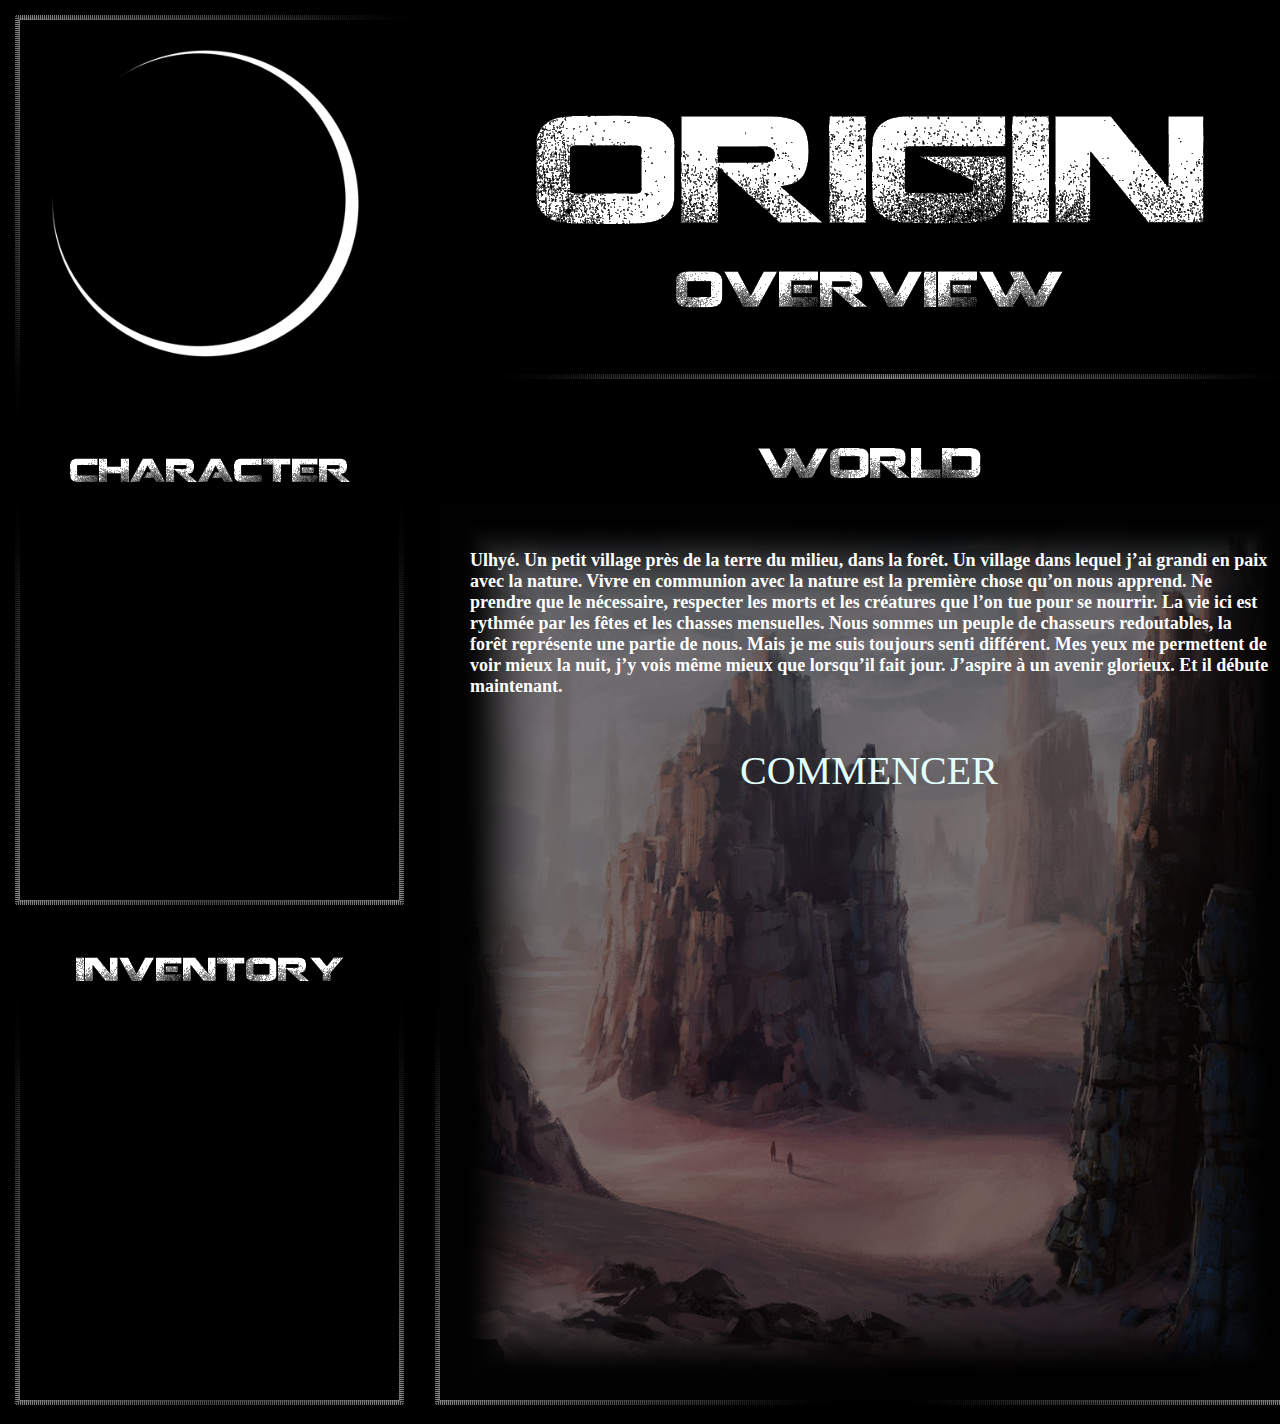
<file: RPG/index.html>
<!DOCTYPE html>
<html>

	<head>
		<meta charset="utf-8" />
		<title>ORIGIN</title>
		<link type="text/css" rel="stylesheet" href="css/stylesheet.css" />
		<script type="text/javascript" src="js/javascript.js"></script>
		<script type="text/javascript">
			
		</script>
		<style type="text/css" media="screen,print">
			@font-face {
				font-family: DaysFont;
				src:url('font/Days.otf') format('opentype');
			}
	
			@font-face {
				font-family: coalitionregular;
				src:url('font/coalition_v2/Coalition_v2\..ttf') format('opentype');
			}
		</style> 
	</head>
	
	<body style="background-color:black;" onload="init()">
		<map name="map_men">
			<area href="javascript:void(0);" onmouseover="swapPicZone('00',this)" shape="circle" coords="209,215,26">
			<area href="javascript:void(0);" onmouseover="swapPicZone('01',this)" shape="polygon" coords="126,224,107,231, 93,224,109,200,60,156,82,119,141,140,155,116, 172,127,172,146, 161,140,117,217,126,224">
			<area href="javascript:void(0);" onmouseover="swapPicZone('02',this)" shape="polygon" coords="172,127,172,146, 161,163,174,185,187,164,193,163,193,134,228,134,228,163,234,164,246,185,259,162, 249,145,249,127, 249,46,236,46,236,122,210,78,184,122,184,46,171,46,172,127">
			<area href="javascript:void(0);" onmouseover="swapPicZone('03',this)" shape="polygon" coords="249,145,249,127, 265,117,279,142,339,121,359,157,312,199,326,223, 313,230,249,224, 304,218,259,139,249,145">
			<area href="javascript:void(0);" onmouseover="swapPicZone('04',this)" shape="polygon" coords="313,230,249,224, 283,204,257,203,269,225,266,231,291,245,274,275,249,259,247,265,220,266,233,289, 256,289,272,298, 338,340,345,330,280,288,332,288,304,240,373,284,380,274,313,230">
			<area href="javascript:void(0);" onmouseover="swapPicZone('05',this)" shape="polygon" coords="256,289,272,298, 271,314,243,314,231,375,189,375,177,314,149,314, 149,296,165,288, 165,298,255,298,256,289">
			<area href="javascript:void(0);" onmouseover="swapPicZone('06',this)" shape="polygon" coords="149,296,165,288, 188,288,200,265,174,265,171,260,147,274,130,244,154,230,151,226,164,203,138,203, 126,224,107,231, 41,272,47,282,117,240,88,288,140,289,76,329,83,340,149,296">
		</map>

		<div id="men_lef">
            <img id="id_img_men_lef" src="img/men_lef/img_men_lef.png" />
    	</div>

        <div id="men_cen">
            <img id="id_img_men_cen" src="img/men_cen/img_men_cen_00.png" />
		</div>

        <div id="men_rig">
            <img id="id_img_men_rig" src="img/men_rig/img_men_rig.png" usemap="#map_men"/>
    	</div>

        <div id="inf_sta">
           <img id="id_img_inf_sta" src="img/inf_sta/img_inf_sta_00.png" /> 
    	</div>
		
		<div id="inf_sta_mid">
           <h1>TEST</h1>
    	</div>

        <div id="inf_map">
            <img id="id_img_inf_map" src="img/inf_map/img_inf_map_00.png" />
        </div>
		
		<div id="inf_map_mid_img">
			<img id="id_img_inf_map_mid" src="img/inf_map/plain.png" />
		</div>
			
		<div id="inf_map_mid">
				<h1>
				Ulhyé. Un petit village près de la terre du milieu, dans la forêt. Un village dans lequel j’ai grandi en paix avec la nature. Vivre en communion avec la nature est la première chose qu’on nous apprend. Ne prendre que le nécessaire, respecter les morts et les créatures que l’on tue pour se nourrir. La vie ici est rythmée par les fêtes et les chasses mensuelles. Nous sommes un peuple de chasseurs redoutables, la forêt représente une partie de nous. Mais je me suis toujours senti différent. Mes yeux me permettent de voir mieux la nuit, j’y vois même mieux que lorsqu’il fait jour. J’aspire à un avenir glorieux. Et il débute maintenant.
				</h1>
				<div id="commencer" onclick="update('inf_map_mid','intro');">COMMENCER</div>

		
		</div>
			
		<div id="inf_des">
            <img id="id_img_inf_des" src="img/inf_des/img_inf_des_00.png" />  
        </div>
		
		<div id="inf_des_mid">
            <h1>TEST</h1>
        </div>

		<div id="inf_inv">
            <img id="id_img_inf_inv" src="img/inf_inv/img_inf_inv_00.png" />
        </div>
		
		<div id="inf_inv_mid">
           <h1>TEST</h1>
    	</div>

        <div id="inf_que">
            <img id="id_img_inf_que" src="img/inf_que/img_inf_que_00.png" />
        </div>

		<div id="inf_que_mid">
           
    	</div>
	</body>
</html>
</file>
<file: RPG/css/stylesheet.css>
#debut{
    position:absolute;
    left:0px;top:0px;
	width:100%;
	height:100%;
}

#men_lef{
    position:absolute;
    left:0px;top:0px;
}

#men_cen{
    position:absolute;
    left:420px;top:0px;
}

#men_rig{
    position:absolute;
    left:1320px;top:0px;
}

#inf_sta{
    position:absolute;
    left:0px;top:420px;
}
#inf_sta_mid{
    position:absolute;
    left:20px;top:500px;
}

#inf_map{
    position:absolute;
    left:420px;top:420px;
}

#inf_map_mid_img{
	position:absolute;
   left:440px;top:500px;
}

#inf_map_mid{
   position:absolute;
   left:440px;top:500px;
   width:860px;
   height:900px;
   overflow: hidden;
   color: white;
   
}

#inf_des{
   position:absolute;
   left:1320px;top:420px;
}
#inf_des_mid{
   position:absolute;
   left:1340px;top:500px;
}

#inf_inv{
    position:absolute;
    left:0px;top:920px;
}
#inf_inv_mid{
    position:absolute;
    left:20px;top:1000px;
}

#inf_que{
    position:absolute;
    left:1320px;top:920px;
}
#inf_que_mid{
    position:absolute;
    left:1340px;top:1000px;
}

h1{
	margin: 50px 30px 50px 30px;
	font-size: 18px;
	font-family: Verdana;
}

#button{
	color: #e2fffe;
	font-size: 18px;
	font-family: Verdana;
}

#commencer{
	color: #e2fffe;
	font-size: 40px;
	font-family: Verdana;
	height: 33px;
	width: 200px;
	margin-left: 300px;
	
}
</file>
